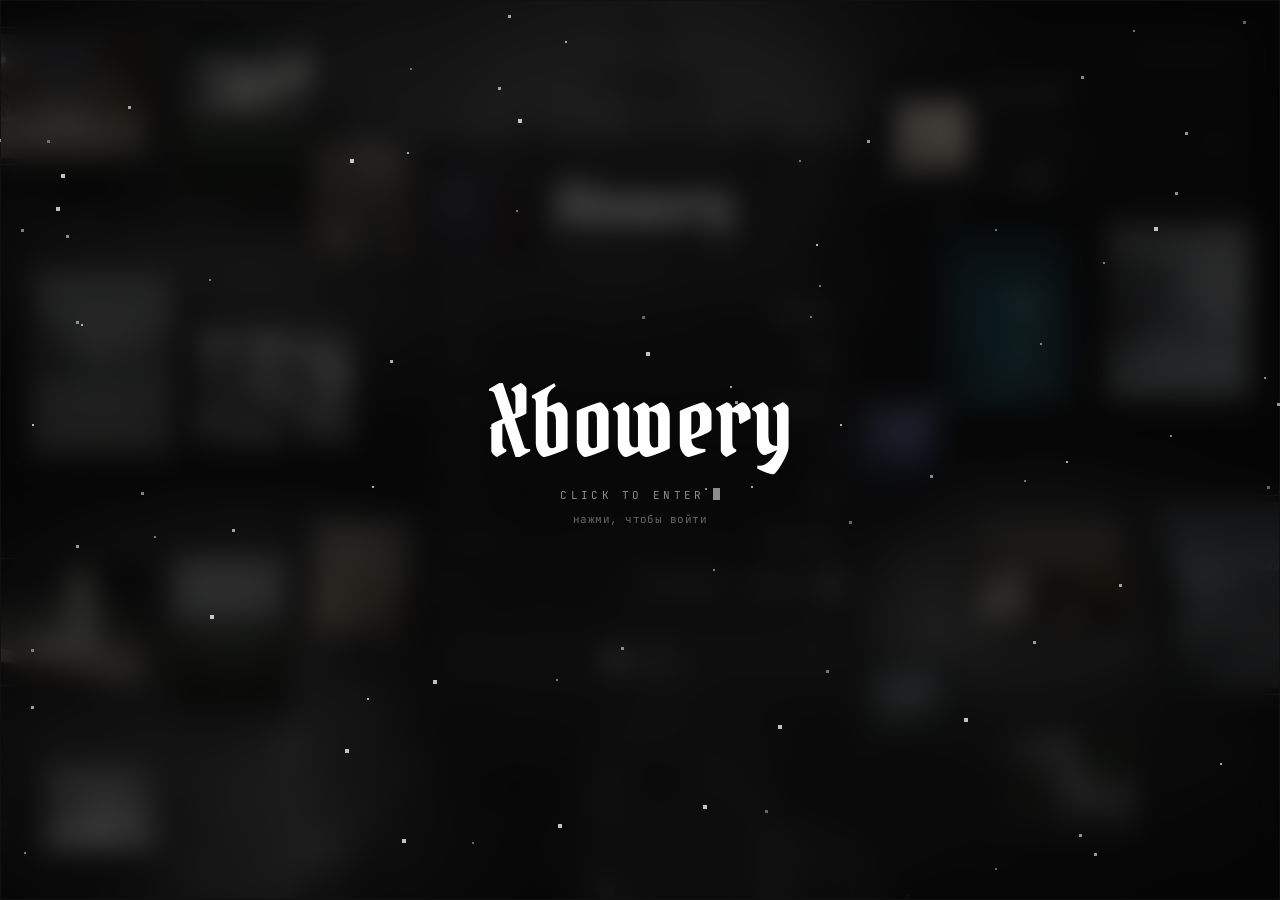
<file: index.html>
<!doctype html>
<html lang="ru">
<head>
<meta charset="utf-8">
<meta name="viewport" content="width=device-width, initial-scale=1, viewport-fit=cover">
<title>Xbowery — bio-site</title>
<meta name="description" content="Bio-site about Xbowery.">
<meta name="theme-color" content="#0a0a0a">
<link rel="canonical" href="https://xbowery.is-a.dev/">
<meta property="og:url" content="https://xbowery.is-a.dev/">
<meta property="og:title" content="Xbowery — bio-site">
<meta property="og:description" content="Bio-site about Xbowery.">
<meta property="og:type" content="website">
<meta property="og:image" content="https://xbowery.is-a.dev/assets/og.jpg">
<meta property="og:image:width" content="1200">
<meta property="og:image:height" content="630">
<meta name="twitter:card" content="summary_large_image">
<link rel="icon" type="image/png" href="assets/favicon.png?v=2">
<link rel="apple-touch-icon" href="assets/apple-touch-icon.png?v=2">
<link rel="preconnect" href="https://fonts.googleapis.com">
<link rel="preconnect" href="https://fonts.gstatic.com" crossorigin>
<link href="https://fonts.googleapis.com/css2?family=JetBrains+Mono:wght@400;500&family=Pirata+One&display=swap" rel="stylesheet">
<link rel="stylesheet" href="css/style.css">
</head>
<body>
<div class="collage" aria-hidden="true">
  <div class="tile"><div style="background-image:url(assets/bg/1.jpg)"></div></div>
  <div class="tile"><div style="background-image:url(assets/bg/5.jpg)"></div></div>
  <div class="tile"><video src="assets/bg/6.mp4" autoplay muted loop playsinline disablepictureinpicture preload="auto"></video></div>
  <div class="tile"><div style="background-image:url(assets/bg/2.jpg)"></div></div>
  <div class="tile"><div style="background-image:url(assets/bg/4.jpg)"></div></div>
  <div class="tile"><div style="background-image:url(assets/bg/3.jpg)"></div></div>
</div>
<canvas id="bg"></canvas>
<canvas id="snow"></canvas>
<div class="grain"></div>
<div class="vignette"></div>

<div class="fl win"><div class="win-box">
  <div class="win-bar"><i></i><i></i><i></i><b>now playing</b></div>
  <div class="player" id="player">
        <div class="cover" id="cover">
          <img id="coverImg" alt="" src="" onerror="this.style.display='none'">
          <span class="bars"><i></i><i></i><i></i><i></i></span>
        </div>
        <div class="meta">
          <div class="title" id="title">&nbsp;</div>
          <div class="artist" id="artist">&nbsp;</div>
          <div class="ctrl">
            <button class="btn" id="prev" aria-label="Назад"><svg viewBox="0 0 24 24"><path d="M6 6h2v12H6zm3.5 6 8.5 6V6z"/></svg></button>
            <button class="btn" id="play" aria-label="Играть"><svg viewBox="0 0 24 24"><path id="playIcon" d="M8 5v14l11-7z"/></svg></button>
            <button class="btn" id="next" aria-label="Дальше"><svg viewBox="0 0 24 24"><path d="M16 6h2v12h-2zM6 18l8.5-6L6 6z"/></svg></button>
            <div class="bar" id="bar"><div class="track"><div class="fill" id="fill"></div></div></div>
            <span class="time" id="time">0:00</span>
          </div>
          <div class="volrow">
            <button class="btn vbtn" id="mute" aria-label="Звук"><svg viewBox="0 0 24 24"><path id="muteIcon" d="M3 9v6h4l5 5V4L7 9H3zm13.5 3A4.5 4.5 0 0 0 14 7.97v8.05c1.48-.73 2.5-2.25 2.5-4.02z"/></svg></button>
            <input type="range" id="vol" min="0" max="100" value="10" aria-label="Громкость">
            <span class="vnum" id="vnum">10</span>
          </div>
        </div>
      </div>
</div></div>

<main>
  <section class="card">
    <i class="corner-a"></i><i class="corner-b"></i>
    <div class="head">
        <div class="avatar" id="avatar">
          <img src="assets/avatar.jpg" alt="Xbowery" onerror="this.remove();document.getElementById('avatar').textContent='X'">
        </div>
        <div>
          <h1 class="nick">Xbowery</h1>
          <span class="tag">profile</span>
        </div>
      </div>

      <div class="rows">
        <div class="row"><span class="k">name</span><span class="v">Xbowery</span></div>
        <div class="row"><span class="k">date</span><span class="v">2008</span></div>
        <div class="row"><span class="k">month</span><span class="v">december</span></div>
        <div class="row"><span class="k">age</span><span class="v" id="age">17</span></div>
        <div class="row"><span class="k">city</span><span class="v">spb</span></div>
        <div class="row"><span class="k">student</span><span class="v">2nd year</span></div>
        <button type="button" class="row pc-row" id="pcOpen" aria-haspopup="dialog"><span class="k">pc</span><span class="v">i3-12100 / 3060 Ti<i class="pc-cur"></i></span></button>
      </div>

      <nav class="links" id="links">
        <!--noindex-->
        <div class="lw" id="tgWrap" hidden>
          <a class="link" id="tg" href="#" target="_blank" rel="noopener">
            <svg viewBox="0 0 24 24"><path d="M11.944 0A12 12 0 0 0 0 12a12 12 0 0 0 12 12 12 12 0 0 0 12-12A12 12 0 0 0 12 0a12 12 0 0 0-.056 0zm4.962 7.224c.1-.002.321.023.465.14a.506.506 0 0 1 .171.325c.016.093.036.306.02.472-.18 1.898-.962 6.502-1.36 8.627-.168.9-.499 1.201-.82 1.23-.696.065-1.225-.46-1.9-.902-1.056-.693-1.653-1.124-2.678-1.8-1.185-.78-.417-1.21.258-1.91.177-.184 3.247-2.977 3.307-3.23.007-.032.014-.15-.056-.212s-.174-.041-.249-.024c-.106.024-1.793 1.14-5.061 3.345-.48.33-.913.49-1.302.48-.428-.008-1.252-.241-1.865-.44-.752-.245-1.349-.374-1.297-.789.027-.216.325-.437.893-.663 3.498-1.524 5.83-2.529 6.998-3.014 3.332-1.386 4.025-1.627 4.476-1.635z"/></svg>
            Telegram
          </a>
          <div class="pv" aria-hidden="true">
            <div class="pv-cover" style="background-image:url(assets/bg/1.jpg)"></div>
            <div class="pv-body">
              <div class="pv-av"><img src="assets/tg.jpg" alt="" onerror="this.remove()"></div>
              <div class="pv-txt">
                <div class="pv-name">Xbowery</div>
                <div class="pv-sub" id="tgSub"></div>
              </div>
              <span class="pv-go">telegram</span>
            </div>
          </div>
        </div>
        <!--/noindex-->
        <div class="lw">
          <a class="link" id="st" href="#" target="_blank" rel="noopener">
            <svg viewBox="0 0 24 24"><path d="M11.979 0C5.678 0 .511 4.86.022 11.037l6.432 2.658c.545-.371 1.203-.59 1.912-.59.063 0 .125.004.187.008l2.861-4.142V8.91c0-2.495 2.028-4.524 4.524-4.524 2.494 0 4.524 2.031 4.524 4.527s-2.03 4.525-4.524 4.525h-.105l-4.076 2.911c0 .052.004.105.004.159 0 1.875-1.515 3.396-3.39 3.396-1.635 0-3.016-1.173-3.331-2.727L.436 15.27C1.862 20.307 6.486 24 11.979 24c6.627 0 11.999-5.373 11.999-12S18.605 0 11.979 0zM7.54 18.21l-1.473-.61c.262.543.714.999 1.314 1.25 1.297.539 2.793-.076 3.332-1.375.263-.63.264-1.319.005-1.949s-.75-1.121-1.377-1.383c-.624-.26-1.29-.249-1.878-.03l1.523.63c.956.4 1.409 1.5 1.009 2.455-.397.957-1.497 1.41-2.454 1.012H7.54zm11.415-9.303c0-1.662-1.353-3.015-3.015-3.015-1.665 0-3.015 1.353-3.015 3.015 0 1.665 1.35 3.015 3.015 3.015 1.663 0 3.015-1.35 3.015-3.015zm-5.273-.005c0-1.252 1.013-2.266 2.265-2.266 1.249 0 2.266 1.014 2.266 2.266 0 1.251-1.017 2.265-2.266 2.265-1.253 0-2.265-1.014-2.265-2.265z"/></svg>
            Steam
          </a>
          <div class="pv" aria-hidden="true">
            <div class="pv-cover" style="background-image:url(assets/bg/5.jpg)"></div>
            <div class="pv-body">
              <div class="pv-av"><img src="assets/steam.jpg" alt="" onerror="this.remove()"></div>
              <div class="pv-txt">
                <div class="pv-name">Xbowery</div>
                <div class="pv-sub" id="stSub">steamcommunity.com/id/Xbowery</div>
              </div>
              <span class="pv-go">steam</span>
            </div>
          </div>
        </div>
      </nav>
    <div class="foot">xbowery</div>
  </section>
</main>

<div class="scatter">
  <div class="fl L1" data-d="1.0"><figure class="ph"><div class="ph-in"></div></figure></div>
  <div class="fl R3" data-d="1.4"><figure class="ph"><div class="ph-in"></div></figure></div>
  <div class="fl L4" data-d="0.7"><figure class="ph"><div class="ph-in"></div></figure></div>
  <div class="fl R2" data-d="1.2"><figure class="ph"><div class="ph-in"></div></figure></div>
  <div class="fl L5" data-d="1.5"><figure class="ph"><div class="ph-in"></div></figure></div>
  <div class="fl R5" data-d="0.6"><figure class="ph"><div class="ph-in"></div></figure></div>
  <div class="fl L2" data-d="1.3"><figure class="ph"><div class="ph-in"></div></figure></div>
  <div class="fl R6" data-d="0.9"><figure class="ph"><div class="ph-in"></div></figure></div>
  <div class="fl L6" data-d="0.8"><figure class="ph"><div class="ph-in"></div></figure></div>
  <div class="fl R8" data-d="1.1"><figure class="ph"><div class="ph-in"></div></figure></div>
  <div class="fl L7" data-d="1.6"><figure class="ph"><div class="ph-in"></div></figure></div>
  <div class="fl L9" data-d="0.5"><figure class="ph"><div class="ph-in"></div></figure></div>
  <div class="fl L3" data-d="1.2"><figure class="ph"><div class="ph-in"></div></figure></div>
  <div class="fl R4" data-d="0.7"><figure class="ph"><div class="ph-in"></div></figure></div>
  <div class="fl L8" data-d="1.0"><figure class="ph"><div class="ph-in"></div></figure></div>
  <div class="fl R7" data-d="1.4"><figure class="ph"><div class="ph-in"></div></figure></div>
</div>

<div class="pc" id="pc" hidden>
  <div class="pc-back" data-close></div>
  <div class="pc-win" role="dialog" aria-modal="true" aria-labelledby="pcTitle">
    <div class="win-bar pc-bar"><i></i><i></i><i></i><b id="pcTitle">terminal</b><button type="button" class="pc-x" data-close aria-label="Закрыть"><span></span></button></div>
    <div class="pc-body" id="pcBody">
      <div class="pc-cmd"><span class="pc-ps">xbowery@pc</span><span class="pc-pd">:~$</span> <span id="pcTyped"></span><i class="pc-caret" id="pcCaret"></i></div>
      <div class="pc-out">
        <div class="pc-info" id="pcInfo"></div>
        <div class="pc-ph" id="pcPh"></div>
      </div>
      <div class="pc-end" id="pcEnd"><span class="pc-ps">xbowery@pc</span><span class="pc-pd">:~$</span> <i class="pc-caret"></i></div>
    </div>
  </div>
</div>

<!--noindex-->
<button class="enter" id="enter" aria-label="Войти"><span class="enter-nick">Xbowery</span><span class="enter-cta"><span id="enterText">click to enter</span><i></i></span><span class="enter-ru" id="enterRu">нажми, чтобы войти</span></button>
<!--/noindex-->

<script src="js/config.js"></script>
<script src="js/ui.js"></script>
<script src="js/profile.js"></script>
<script src="js/pc.js"></script>
<script src="js/counter.js"></script>
<script src="js/background.js"></script>
<script src="js/enter.js"></script>
<script src="js/snow.js"></script>
<script src="js/gallery.js"></script>
<script src="js/player.js"></script>
</body>
</html>
</file>
<file: css/style.css>
:root{
  --bg:#0a0a0a;
  --card:rgba(14,14,14,.66);
  --line:rgba(255,255,255,.12);
  --line-strong:rgba(255,255,255,.3);
  --text:#ececec;
  --dim:#8d8d8d;
  --accent:#ffffff;
}
*{box-sizing:border-box;margin:0;padding:0}
img,video{-webkit-user-drag:none;user-select:none;-webkit-user-select:none;-webkit-touch-callout:none}
html{background:var(--bg)}
body{
  background:var(--bg);
  color:var(--text);
  font-family:"JetBrains Mono",ui-monospace,monospace;
  display:flex;
  align-items:center;
  justify-content:center;
  padding:24px 16px;
  min-height:100dvh;
  overflow-x:hidden;
  -webkit-font-smoothing:antialiased;
}
.collage{
  position:fixed;inset:0;z-index:0;
  overflow:hidden;
  background:#070707;
}
.tile{
  position:absolute;overflow:hidden;
  width:62vw;height:64vh;
  -webkit-mask-image:radial-gradient(ellipse at center,#000 30%,transparent 72%);
  mask-image:radial-gradient(ellipse at center,#000 30%,transparent 72%);
}
.tile>*{
  position:absolute;inset:0;width:100%;height:100%;object-fit:cover;
  background-size:cover;background-position:center;
  filter:grayscale(1) brightness(.8) contrast(1.1);
  transform:scale(1.08);
  animation:drift 26s ease-in-out infinite alternate;
}
.tile:nth-child(1){left:-12vw;top:-14vh}
.tile:nth-child(2){left:20vw;top:-18vh}
.tile:nth-child(3){right:-14vw;top:-12vh}
.tile:nth-child(4){left:-14vw;bottom:-16vh}
.tile:nth-child(5){left:22vw;bottom:-20vh}
.tile:nth-child(6){right:-12vw;bottom:-14vh}
.tile:nth-child(2)>*{animation-duration:32s;animation-direction:alternate-reverse}
.tile:nth-child(3)>*{animation-duration:29s}
.tile:nth-child(4)>*{animation-duration:35s;animation-direction:alternate-reverse}
.tile:nth-child(5)>*{animation-duration:30s}
.tile:nth-child(6)>*{animation-duration:27s;animation-direction:alternate-reverse}
@keyframes drift{
  from{transform:scale(1.08) translate(-2%,-1%)}
  to{transform:scale(1.22) translate(2%,1.5%)}
}
#bg{position:fixed;inset:0;width:100%;height:100%;z-index:1}
#snow{position:fixed;inset:0;width:100%;height:100%;z-index:30;pointer-events:none}
.grain{
  position:fixed;inset:-10%;z-index:2;pointer-events:none;opacity:.09;
  background-image:url("data:image/svg+xml;utf8,<svg xmlns='http://www.w3.org/2000/svg' width='160' height='160'><filter id='n'><feTurbulence type='fractalNoise' baseFrequency='.9' numOctaves='2' stitchTiles='stitch'/></filter><rect width='100%' height='100%' filter='url(%23n)'/></svg>");
  animation:grain 1.2s steps(6) infinite;
}
@keyframes grain{
  0%{transform:translate(0,0)}
  20%{transform:translate(-3%,2%)}
  40%{transform:translate(2%,-3%)}
  60%{transform:translate(-2%,-1%)}
  80%{transform:translate(3%,3%)}
  100%{transform:translate(0,0)}
}
.vignette{
  position:fixed;inset:0;z-index:2;pointer-events:none;
  background:radial-gradient(ellipse at center,rgba(0,0,0,0) 30%,rgba(0,0,0,.8) 100%);
}
main{
  position:relative;z-index:4;
  width:100%;max-width:460px;
  animation:rise .9s cubic-bezier(.2,.8,.2,1) both;
}
@keyframes rise{from{opacity:0;transform:translateY(18px) scale(.985)}to{opacity:1;transform:none}}
.card{
  position:relative;
  background:var(--card);
  border:1px solid var(--line);
  backdrop-filter:blur(16px) saturate(110%);
  -webkit-backdrop-filter:blur(16px) saturate(110%);
  padding:34px 32px 24px;
  box-shadow:0 40px 100px rgba(0,0,0,.7);
}
.card::before,.card::after,.corner-a,.corner-b{
  content:"";position:absolute;width:18px;height:18px;border:1px solid var(--accent);pointer-events:none;
}
.card::before{top:-1px;left:-1px;border-right:0;border-bottom:0}
.card::after{top:-1px;right:-1px;border-left:0;border-bottom:0}
.corner-a{bottom:-1px;left:-1px;border-right:0;border-top:0}
.corner-b{bottom:-1px;right:-1px;border-left:0;border-top:0}
.head{display:flex;align-items:center;gap:20px;margin-bottom:26px}
.avatar{
  width:92px;height:92px;flex:none;position:relative;
  border:1px solid var(--line-strong);
  background:#141414;
  display:flex;align-items:center;justify-content:center;
  font-family:"Pirata One",serif;font-size:48px;color:var(--text);
  overflow:hidden;
}
.avatar img{width:100%;height:100%;object-fit:cover;filter:saturate(.72) brightness(.95);transition:filter .5s}
.avatar:hover img{filter:saturate(1.05) brightness(1)}
.nick{
  font-family:"Pirata One",serif;
  font-size:54px;line-height:1;letter-spacing:.5px;
  color:var(--accent);
}
.tag{display:block;margin-top:10px;font-size:11px;color:var(--dim);letter-spacing:.2em;text-transform:uppercase}
.rows{border-top:1px solid var(--line);margin-bottom:26px}
.row{
  display:flex;justify-content:space-between;align-items:baseline;gap:16px;
  padding:12px 0;border-bottom:1px solid var(--line);
  font-size:15px;
  opacity:0;transform:translateX(-8px);
  animation:in .6s ease forwards;
}
.row:nth-child(1){animation-delay:.35s}
.row:nth-child(2){animation-delay:.5s}
.row:nth-child(3){animation-delay:.65s}
.row:nth-child(4){animation-delay:.8s}
.row:nth-child(5){animation-delay:.95s}
.row:nth-child(6){animation-delay:1.1s}
@keyframes in{to{opacity:1;transform:none}}
.k{color:var(--dim)}
.k::after{content:":"}
.v{color:var(--text);text-align:right}
.links{display:grid;grid-template-columns:1fr 1fr;gap:12px}
.lw{position:relative}
.lw[hidden]{display:none}
.links.single{grid-template-columns:1fr}
.link{
  display:flex;align-items:center;justify-content:center;gap:10px;
  padding:15px 10px;
  border:1px solid var(--line);
  color:var(--text);text-decoration:none;font-size:14px;letter-spacing:.04em;
  background:rgba(255,255,255,.03);
  transition:background .25s,border-color .25s,color .25s,transform .25s;
}
.link svg{width:20px;height:20px;fill:currentColor;flex:none}
.link:hover,.link:focus-visible{background:var(--accent);color:#0a0a0a;border-color:var(--accent);transform:translateY(-2px);outline:none}
.pv{
  position:absolute;left:50%;bottom:calc(100% + 14px);
  width:272px;
  transform:translate(-50%,8px) scale(.96);
  opacity:0;pointer-events:none;
  background:#0f0f0f;
  border:1px solid var(--line-strong);
  box-shadow:0 24px 60px rgba(0,0,0,.8);
  transition:opacity .25s,transform .25s;
  z-index:10;
}
.pv::after{
  content:"";position:absolute;left:50%;top:100%;width:10px;height:10px;
  background:#0f0f0f;border-right:1px solid var(--line-strong);border-bottom:1px solid var(--line-strong);
  transform:translate(-50%,-5px) rotate(45deg);
}
.lw:hover .pv,.lw:focus-within .pv{opacity:1;transform:translate(-50%,0) scale(1)}
.pv-cover{height:84px;background-size:cover;background-position:center;filter:grayscale(1) brightness(.7)}
.pv-body{display:flex;gap:12px;padding:0 14px 14px;margin-top:-28px;position:relative}
.pv-av{
  width:56px;height:56px;flex:none;border:2px solid #0f0f0f;outline:1px solid var(--line-strong);
  background:#1a1a1a;overflow:hidden;
  display:flex;align-items:center;justify-content:center;
  font-family:"Pirata One",serif;font-size:30px;
}
.pv-av img{width:100%;height:100%;object-fit:cover}
.pv-txt{padding-top:32px;min-width:0}
.pv-name{font-size:14px;color:var(--text)}
.pv-sub{font-size:11px;color:var(--dim);margin-top:3px;white-space:nowrap;overflow:hidden;text-overflow:ellipsis}
.pv-go{
  position:absolute;right:12px;top:-46px;font-size:10px;letter-spacing:.16em;text-transform:uppercase;color:rgba(255,255,255,.8);text-shadow:0 1px 6px rgba(0,0,0,.9)
}
.foot{
  margin-top:22px;text-align:center;font-size:10px;color:var(--dim);letter-spacing:.24em;text-transform:uppercase;
  border-top:1px solid var(--line);padding-top:16px
}
.fl{
  position:fixed;z-index:3;
  transition:transform .5s cubic-bezier(.2,.8,.2,1);
  will-change:transform;
}
.fl>*{animation:float var(--dur,9s) ease-in-out var(--delay,0s) infinite}
@keyframes float{
  0%,100%{transform:translateY(0) rotate(var(--r,0deg))}
  50%{transform:translateY(-14px) rotate(calc(var(--r,0deg) + 1.4deg))}
}
.fl.win{z-index:5;top:4vh;right:3vw;width:360px}
.win-box{
  position:relative;
  background:var(--card);
  border:1px solid var(--line-strong);
  backdrop-filter:blur(16px) saturate(110%);
  -webkit-backdrop-filter:blur(16px) saturate(110%);
  box-shadow:0 30px 80px rgba(0,0,0,.7);
}
.win-bar{
  display:flex;align-items:center;gap:6px;
  padding:8px 12px;border-bottom:1px solid var(--line);
  font-size:10px;letter-spacing:.2em;text-transform:uppercase;color:var(--dim);
}
.win-bar i{width:7px;height:7px;border:1px solid var(--line-strong);display:block}
.win-bar b{font-weight:400;margin-left:auto}
.player{
  padding:14px;
  display:grid;grid-template-columns:72px 1fr;gap:14px;align-items:center;
}
.cover{
  width:72px;height:72px;border:1px solid var(--line-strong);background:#141414;
  display:flex;align-items:center;justify-content:center;overflow:hidden;position:relative;
}
.cover img{width:100%;height:100%;object-fit:cover;filter:saturate(.72) brightness(.93)}
.cover .bars{display:none;position:absolute;inset:auto 0 5px 0;justify-content:center;gap:3px;height:16px;align-items:flex-end}
.cover.playing .bars{display:flex}
.bars i{width:3px;background:var(--accent);height:30%;animation:eq .9s ease-in-out infinite}
.bars i:nth-child(2){animation-delay:.2s}
.bars i:nth-child(3){animation-delay:.4s}
.bars i:nth-child(4){animation-delay:.1s}
@keyframes eq{0%,100%{height:25%}50%{height:100%}}
.meta{min-width:0}
.title{font-size:14px;white-space:nowrap;overflow:hidden;text-overflow:ellipsis}
.artist{font-size:11px;color:var(--dim);margin-top:3px;white-space:nowrap;overflow:hidden;text-overflow:ellipsis}
.ctrl{display:flex;align-items:center;gap:6px;margin-top:10px}
.btn{
  width:30px;height:30px;border:1px solid var(--line);background:transparent;color:var(--text);
  display:flex;align-items:center;justify-content:center;cursor:pointer;flex:none;
  transition:background .2s,color .2s;
}
.btn:hover{background:var(--accent);color:#0a0a0a}
.btn svg{width:14px;height:14px;fill:currentColor}
.bar{flex:1;height:30px;display:flex;align-items:center;cursor:pointer;min-width:0;padding:0 4px}
.track{width:100%;height:3px;background:var(--line);position:relative}
.fill{position:absolute;left:0;top:0;bottom:0;width:0;background:var(--accent)}
.time{font-size:10px;color:var(--dim);flex:none;min-width:28px;text-align:right}
.volrow{display:flex;align-items:center;gap:8px;margin-top:8px}
.vbtn{width:26px;height:26px}
.vnum{font-size:10px;color:var(--dim);min-width:22px;text-align:right}
#vol{
  -webkit-appearance:none;appearance:none;flex:1;min-width:0;height:26px;background:transparent;cursor:pointer;margin:0
}
#vol::-webkit-slider-runnable-track{height:3px;background:linear-gradient(to right,var(--accent) var(--p,10%),var(--line) var(--p,10%))}
#vol::-moz-range-track{height:3px;background:var(--line)}
#vol::-moz-range-progress{height:3px;background:var(--accent)}
#vol::-webkit-slider-thumb{-webkit-appearance:none;width:10px;height:10px;margin-top:-3.5px;background:var(--accent);border:0;border-radius:0}
#vol::-moz-range-thumb{width:10px;height:10px;background:var(--accent);border:0;border-radius:0}
#vol:focus-visible{outline:1px solid var(--line-strong);outline-offset:2px}
.enter{
  position:fixed;inset:0;z-index:25;
  display:none;flex-direction:column;align-items:center;justify-content:center;gap:18px;
  background:rgba(6,6,6,.72);
  backdrop-filter:blur(14px);-webkit-backdrop-filter:blur(14px);
  border:0;color:var(--text);cursor:pointer;font-family:inherit;
  transition:opacity .56s cubic-bezier(.2,.8,.2,1),visibility .56s;
}
.enter.out{opacity:0;visibility:hidden;pointer-events:none}
.enter-nick{font-family:"Pirata One",serif;font-size:clamp(56px,10vw,96px);line-height:1;color:var(--accent)}
.enter-cta{font-size:11px;letter-spacing:.3em;text-transform:uppercase;color:var(--dim)}
.enter-cta i{display:inline-block;width:7px;height:12px;background:var(--dim);margin-left:8px;vertical-align:-1px;animation:blink 1s steps(1) infinite}
@keyframes blink{50%{opacity:0}}
.enter-ru{font-size:11px;color:var(--dim);opacity:.7;margin-top:-8px;letter-spacing:.04em}
html.locked,html.locked body{overflow:hidden}
html.gate .enter{display:flex}
html.locked main,html.locked .row{animation-play-state:paused}
.ph{
  position:relative;
  padding:6px;
  background:rgba(14,14,14,.72);
  border:1px solid var(--line-strong);
  box-shadow:0 24px 60px rgba(0,0,0,.65);
}
.ph-in{position:relative;overflow:hidden;aspect-ratio:var(--ar,4/3);background:#111}
.ph-in img{
  position:absolute;inset:0;width:100%;height:100%;object-fit:cover;
  filter:saturate(.72) brightness(.93) contrast(1.04);
  transition:filter .5s;
  animation-fill-mode:both;
}
.ph:hover .ph-in img{filter:saturate(1.05) brightness(1)}
.fl:hover{z-index:6}
.fx-fade{animation:fx-fade 1.4s cubic-bezier(.2,.8,.2,1)}
.fx-soft{animation:fx-soft 1.6s cubic-bezier(.2,.8,.2,1)}
.fx-rise{animation:fx-rise 1.3s cubic-bezier(.2,.8,.2,1)}
@keyframes fx-fade{from{opacity:0}to{opacity:1}}
@keyframes fx-soft{from{opacity:0;filter:blur(10px) saturate(.4) brightness(.8);transform:scale(1.04)}to{opacity:1;transform:scale(1)}}
@keyframes fx-rise{from{clip-path:inset(100% 0 0 0);transform:scale(1.03)}to{clip-path:inset(0 0 0 0);transform:scale(1)}}
.L1{left:-2vw;top:3vh;width:14vw;--ar:4/3;--r:-4deg;--dur:10s}
.L2{left:14vw;top:2vh;width:11vw;--ar:3/4;--r:3deg;--dur:8s;--delay:-3s}
.L3{left:24vw;top:15vh;width:10vw;--ar:1/1;--r:-2deg;--dur:11s;--delay:-6s}
.L4{left:2vw;top:29vh;width:12vw;--ar:3/4;--r:2deg;--dur:9s;--delay:-2s}
.L5{left:15vw;top:36vh;width:13vw;--ar:4/3;--r:-3deg;--dur:12s;--delay:-7s}
.L6{left:-1vw;top:62vh;width:13vw;--ar:4/3;--r:3deg;--dur:10s;--delay:-4s}
.L7{left:13vw;top:61vh;width:10vw;--ar:3/4;--r:-2deg;--dur:8s;--delay:-1s}
.L8{left:24vw;top:57vh;width:9vw;--ar:4/5;--r:4deg;--dur:11s;--delay:-5s}
.L9{left:3vw;top:84vh;width:10vw;--ar:4/3;--r:-3deg;--dur:9s;--delay:-8s}
.R2{right:16vw;top:25vh;width:11vw;--ar:3/4;--r:-3deg;--dur:9s;--delay:-4s}
.R3{right:2vw;top:24vh;width:12vw;--ar:4/5;--r:3deg;--dur:10s;--delay:-1s}
.R4{right:26vw;top:44vh;width:8vw;--ar:1/1;--r:3deg;--dur:12s;--delay:-6s}
.R5{right:-2vw;top:55vh;width:12vw;--ar:3/4;--r:-2deg;--dur:11s;--delay:-3s}
.R6{right:12vw;top:57vh;width:12vw;--ar:4/3;--r:2deg;--dur:8s;--delay:-7s}
.R7{right:25vw;top:73vh;width:9vw;--ar:4/3;--r:-4deg;--dur:10s;--delay:-2s}
.R8{right:11vw;top:81vh;width:11vw;--ar:4/3;--r:3deg;--dur:9s;--delay:-5s}
.fl.win>*{--dur:7s}
.scatter{display:contents}
@media (max-width:1250px){
  .L3,.L8,.R4,.R7{display:none}
}
@media (max-height:640px) and (min-width:901px){
  .L9,.R8{display:none}
}
@media (max-width:900px){
  body{flex-direction:column;justify-content:flex-start;gap:20px;padding:156px 16px 32px}
  .fl{position:static;width:100%;transition:none}
  .fl>*{animation-duration:9s}
  .fl.win{position:fixed;top:10px;right:10px;left:auto;width:min(300px,calc(100vw - 20px));z-index:20;order:0}
  .win-bar{cursor:pointer}
  .win-box{background:rgba(10,10,10,.92)}
  .win-bar b::after{content:" \2212"}
  .win-box.min .win-bar b::after{content:" +"}
  .win-box.min .player{display:none}
  .player{padding:10px;grid-template-columns:56px 1fr;gap:12px}
  .cover{width:56px;height:56px}
  .ctrl{margin-top:6px;gap:5px}
  .btn{width:28px;height:28px}
  .bar{height:28px}
  .volrow{margin-top:4px}
  main{order:1}
  .scatter{display:grid;grid-template-columns:repeat(3,1fr);gap:12px;order:2;max-width:460px;width:100%}
  .scatter .fl{width:100%;display:block}
  .scatter .ph{padding:4px}
  .scatter .fl:nth-child(n+10){display:none}
  .ph-in{aspect-ratio:3/4}
  .pv{display:none}
  .card{padding:26px 20px 20px}
  .nick{font-size:46px}
  .avatar{width:80px;height:80px}
}
@media (max-width:400px){
  .links{grid-template-columns:1fr}
}
@media (prefers-reduced-motion:reduce){
  *,*::before,*::after{animation-duration:.01ms!important;animation-iteration-count:1!important}
}
button.row{
  width:100%;background:none;border:0;border-bottom:1px solid var(--line);
  font:inherit;color:inherit;text-align:left;cursor:pointer;position:relative;
}
button.row::before{
  content:"";position:absolute;inset:0 -10px;background:rgba(255,255,255,.045);
  opacity:0;transition:opacity .3s;pointer-events:none;
}
.pc-row:hover::before,.pc-row:focus-visible::before{opacity:1}
.pc-row:focus-visible{outline:none}
.pc-row .v{transition:color .3s,letter-spacing .4s}
.pc-row:hover .v,.pc-row:focus-visible .v{color:var(--accent);letter-spacing:.02em}
.pc-cur{
  display:inline-block;width:.55em;height:1.05em;margin-left:8px;vertical-align:-.17em;
  background:currentColor;animation:blink 1.05s steps(1) infinite;
}
html.pc-lock,html.pc-lock body{overflow:hidden}
.pc{position:fixed;inset:0;z-index:28;display:flex;align-items:center;justify-content:center;padding:24px}
.pc[hidden]{display:none}
.pc-back{
  position:absolute;inset:0;background:rgba(4,4,4,.62);
  backdrop-filter:blur(6px) grayscale(.3);-webkit-backdrop-filter:blur(6px) grayscale(.3);
  opacity:0;transition:opacity .35s ease;
}
.pc-win{
  position:relative;width:min(640px,100%);max-height:min(860px,calc(100dvh - 48px));
  display:flex;flex-direction:column;
  background:rgba(12,12,12,.88);border:1px solid var(--line-strong);
  backdrop-filter:blur(18px) saturate(110%);-webkit-backdrop-filter:blur(18px) saturate(110%);
  box-shadow:0 40px 120px rgba(0,0,0,.8);
  opacity:0;transform:translateY(22px) scale(.965);clip-path:inset(0 0 100% 0);
  transition:opacity .3s ease,transform .5s cubic-bezier(.2,.8,.2,1),clip-path .55s cubic-bezier(.65,0,.2,1);
}
.pc-win::before,.pc-win::after{
  content:"";position:absolute;width:16px;height:16px;border:1px solid var(--accent);pointer-events:none;z-index:2
}
.pc-win::before{top:-1px;left:-1px;border-right:0;border-bottom:0}
.pc-win::after{bottom:-1px;right:-1px;border-left:0;border-top:0}
.pc.show .pc-back{opacity:1}
.pc.show .pc-win{opacity:1;transform:none;clip-path:inset(0 0 0 0)}
.pc.hide .pc-back{opacity:0}
.pc.hide .pc-win{opacity:0;transform:translateY(10px) scale(.98);transition:opacity .25s ease,transform .3s ease}
.pc-bar{flex:none;cursor:default}
.pc-bar b::after{content:none!important}
.pc-x{
  width:22px;height:22px;margin:-4px -6px -4px 10px;position:relative;
  background:none;border:1px solid transparent;cursor:pointer;color:var(--dim);
  transition:color .2s,border-color .2s;
}
.pc-x span::before,.pc-x span::after{
  content:"";position:absolute;left:50%;top:50%;width:11px;height:1px;background:currentColor;
}
.pc-x span::before{transform:translate(-50%,-50%) rotate(45deg)}
.pc-x span::after{transform:translate(-50%,-50%) rotate(-45deg)}
.pc-x:hover,.pc-x:focus-visible{color:var(--accent);border-color:var(--line-strong);outline:none}
.pc-body{
  overflow:auto;overscroll-behavior:contain;padding:22px 26px 24px;
  font-size:13px;line-height:1.55;
  scrollbar-width:thin;scrollbar-color:rgba(255,255,255,.2) transparent;
}
.pc-ps{color:var(--accent)}
.pc-pd{color:var(--dim)}
.pc-caret{
  display:inline-block;width:.6em;height:1.1em;vertical-align:-.2em;margin-left:1px;
  background:var(--text);animation:blink 1s steps(1) infinite;
}
.pc-caret[hidden]{display:none}
.pc-out{display:grid;grid-template-columns:minmax(0,1fr);gap:40px;align-items:start;margin-top:18px}
.pc-win:has(.pc-fig.ok){width:min(860px,100%)}
.pc-out:has(.pc-fig.ok){grid-template-columns:minmax(0,1fr) 270px}
.pc-info{min-width:0}
.ln{opacity:0;transform:translateX(-6px)}
.ln.on{opacity:1;transform:none;transition:opacity .35s ease,transform .45s cubic-bezier(.2,.8,.2,1)}
.pc-head{font-size:15px}
.pc-head b{font-weight:500;color:var(--accent)}
.pc-at{color:var(--dim)}
.pc-rule{color:var(--dim);letter-spacing:.08em;margin-bottom:4px}
.pc-kv{display:grid;grid-template-columns:9.5ch 1fr;gap:10px;padding:1px 0}
.pc-k{color:var(--accent);font-weight:500}
.pc-k::after{content:":";color:var(--dim)}
.pc-v{color:#bdbdbd;min-width:0;overflow-wrap:anywhere}
.pc-sub{display:block;color:var(--dim);font-size:12px}
.pc-sub::before{content:"\2514\2500 ";color:rgba(255,255,255,.22)}
.pc-gap{height:10px}
.pc-kv:hover .pc-v{color:var(--text)}
.pc-argb{transition:color .3s}
.pc-kv:hover .pc-argb{
  color:transparent;background:linear-gradient(90deg,#ff5f6d,#ffc371,#7cff9b,#5fd3ff,#b57cff,#ff5f6d);
  background-size:300% 100%;-webkit-background-clip:text;background-clip:text;
  animation:argb 2.2s linear infinite;
}
@keyframes argb{to{background-position:300% 0}}
.pc-ph{display:grid;grid-template-columns:1fr;gap:20px;padding:6px 4px 0;align-items:start}
.pc-ph:not(:has(.ok)){display:none}
.pc-fig{
  display:none;padding:6px;background:rgba(14,14,14,.8);border:1px solid var(--line-strong);
  box-shadow:0 18px 40px rgba(0,0,0,.6);
  opacity:0;transform:translateY(18px) rotate(0deg);
}
.pc-fig.ok{display:block}
.pc.done .pc-fig{
  opacity:1;transform:rotate(var(--r));
  transition:opacity .6s ease,transform .8s cubic-bezier(.2,.8,.2,1),box-shadow .4s;
}
.pc.done .pc-fig:nth-child(2){transition-delay:.12s}
.pc.done .pc-fig:hover{transform:rotate(0deg) scale(1.025);box-shadow:0 26px 60px rgba(0,0,0,.75);transition-delay:0s}
.pc-fig img{
  display:block;width:100%;height:auto;
  filter:saturate(.75) brightness(.92) contrast(1.04);transition:filter .5s;
}
.pc-fig:hover img{filter:saturate(1.05) brightness(1)}
.pc-end{margin-top:22px;opacity:0;cursor:pointer;width:max-content}
.pc.done .pc-end{opacity:1;transition:opacity .4s ease .5s}
@media (max-width:1040px){
  .pc-win:has(.pc-fig.ok){width:min(640px,100%)}
  .pc-out:has(.pc-fig.ok){grid-template-columns:minmax(0,1fr);gap:24px}
  .pc-ph{grid-template-columns:1fr 1fr;gap:18px}
  .pc-ph.solo{grid-template-columns:minmax(0,62%);justify-content:center}
}
@media (max-width:700px){
  .pc{padding:10px;align-items:flex-end}
  .pc-win{max-height:calc(100dvh - 20px)}
  .pc-body{padding:18px 16px 20px;font-size:12.5px}
  .pc-out,.pc-out:has(.pc-fig.ok){grid-template-columns:minmax(0,1fr);gap:18px}
  .pc-kv{grid-template-columns:9.5ch minmax(0,1fr);gap:8px}
  .pc-ph{gap:12px;margin-top:4px}
  .pc-ph.solo{grid-template-columns:1fr}
}
@media (prefers-reduced-motion:reduce){
  .pc-win,.pc-back,.ln.on,.pc-fig{transition:none!important}
}
</file>
